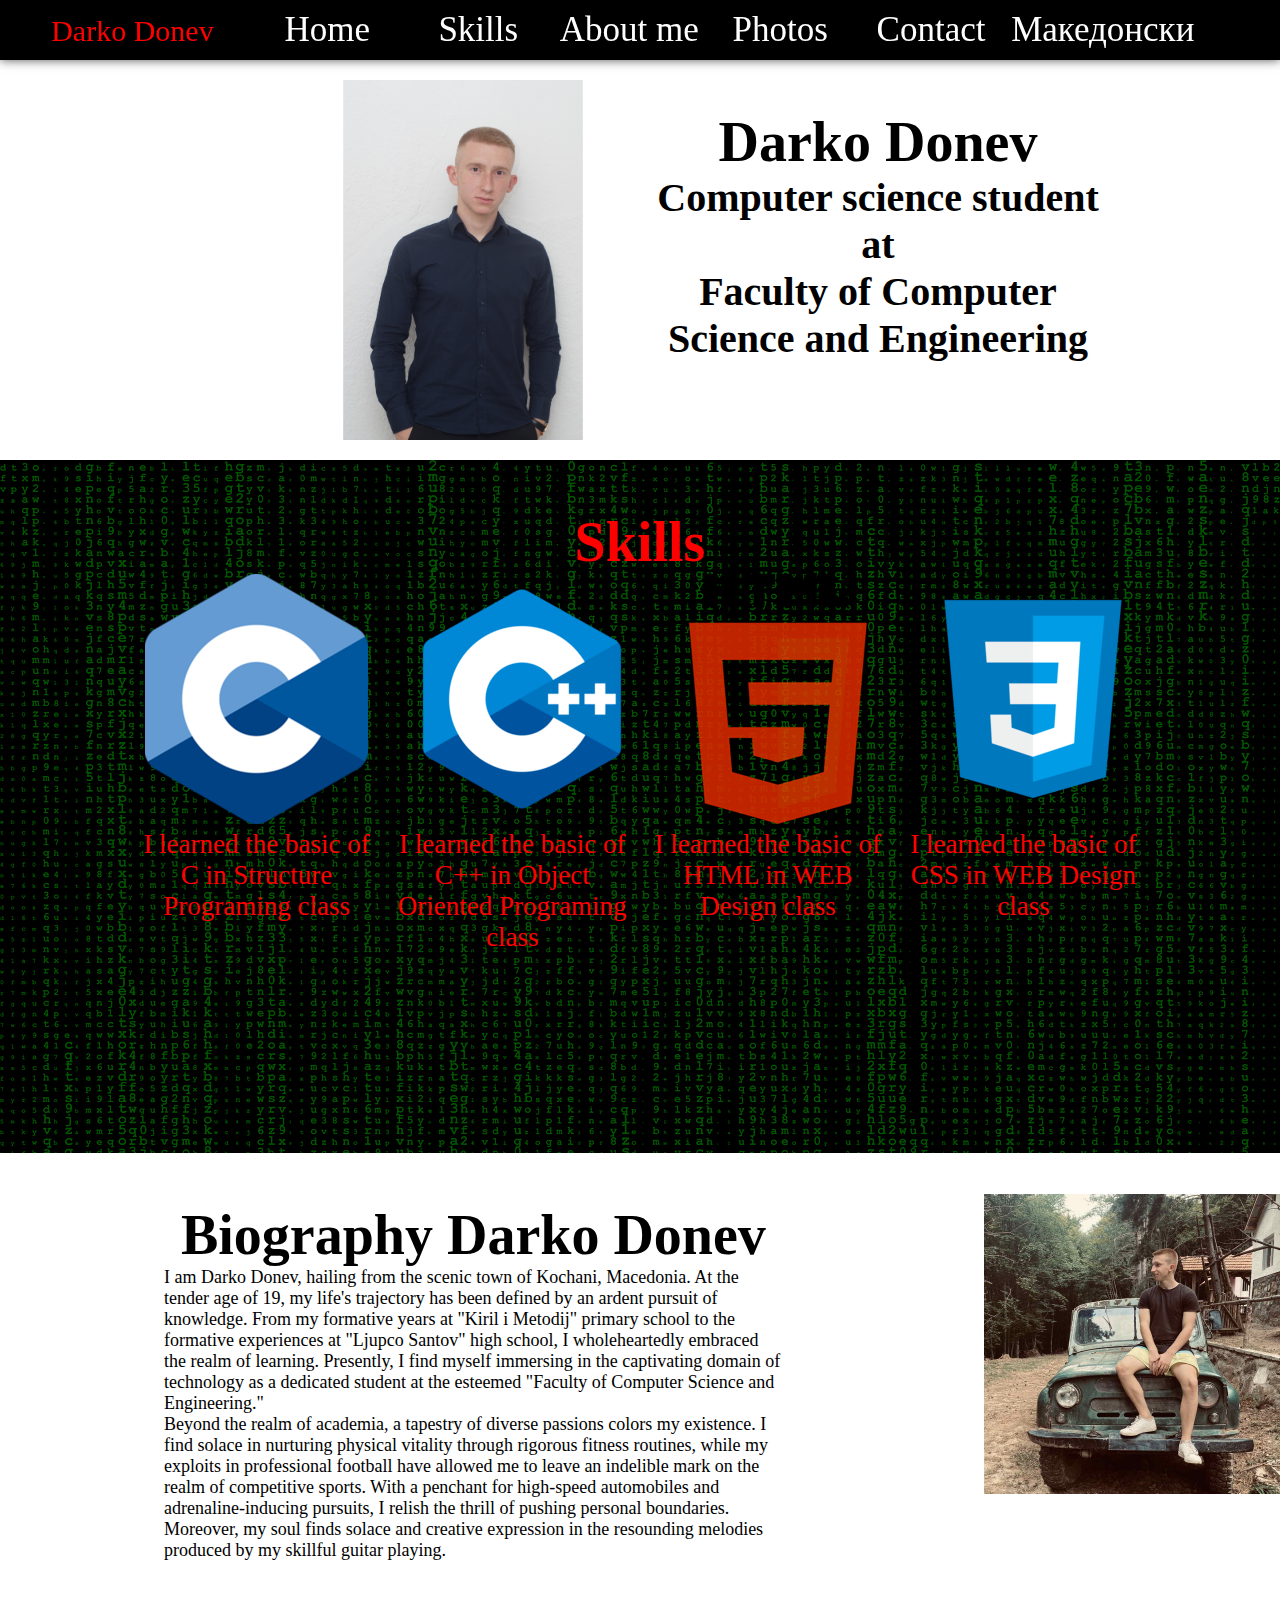
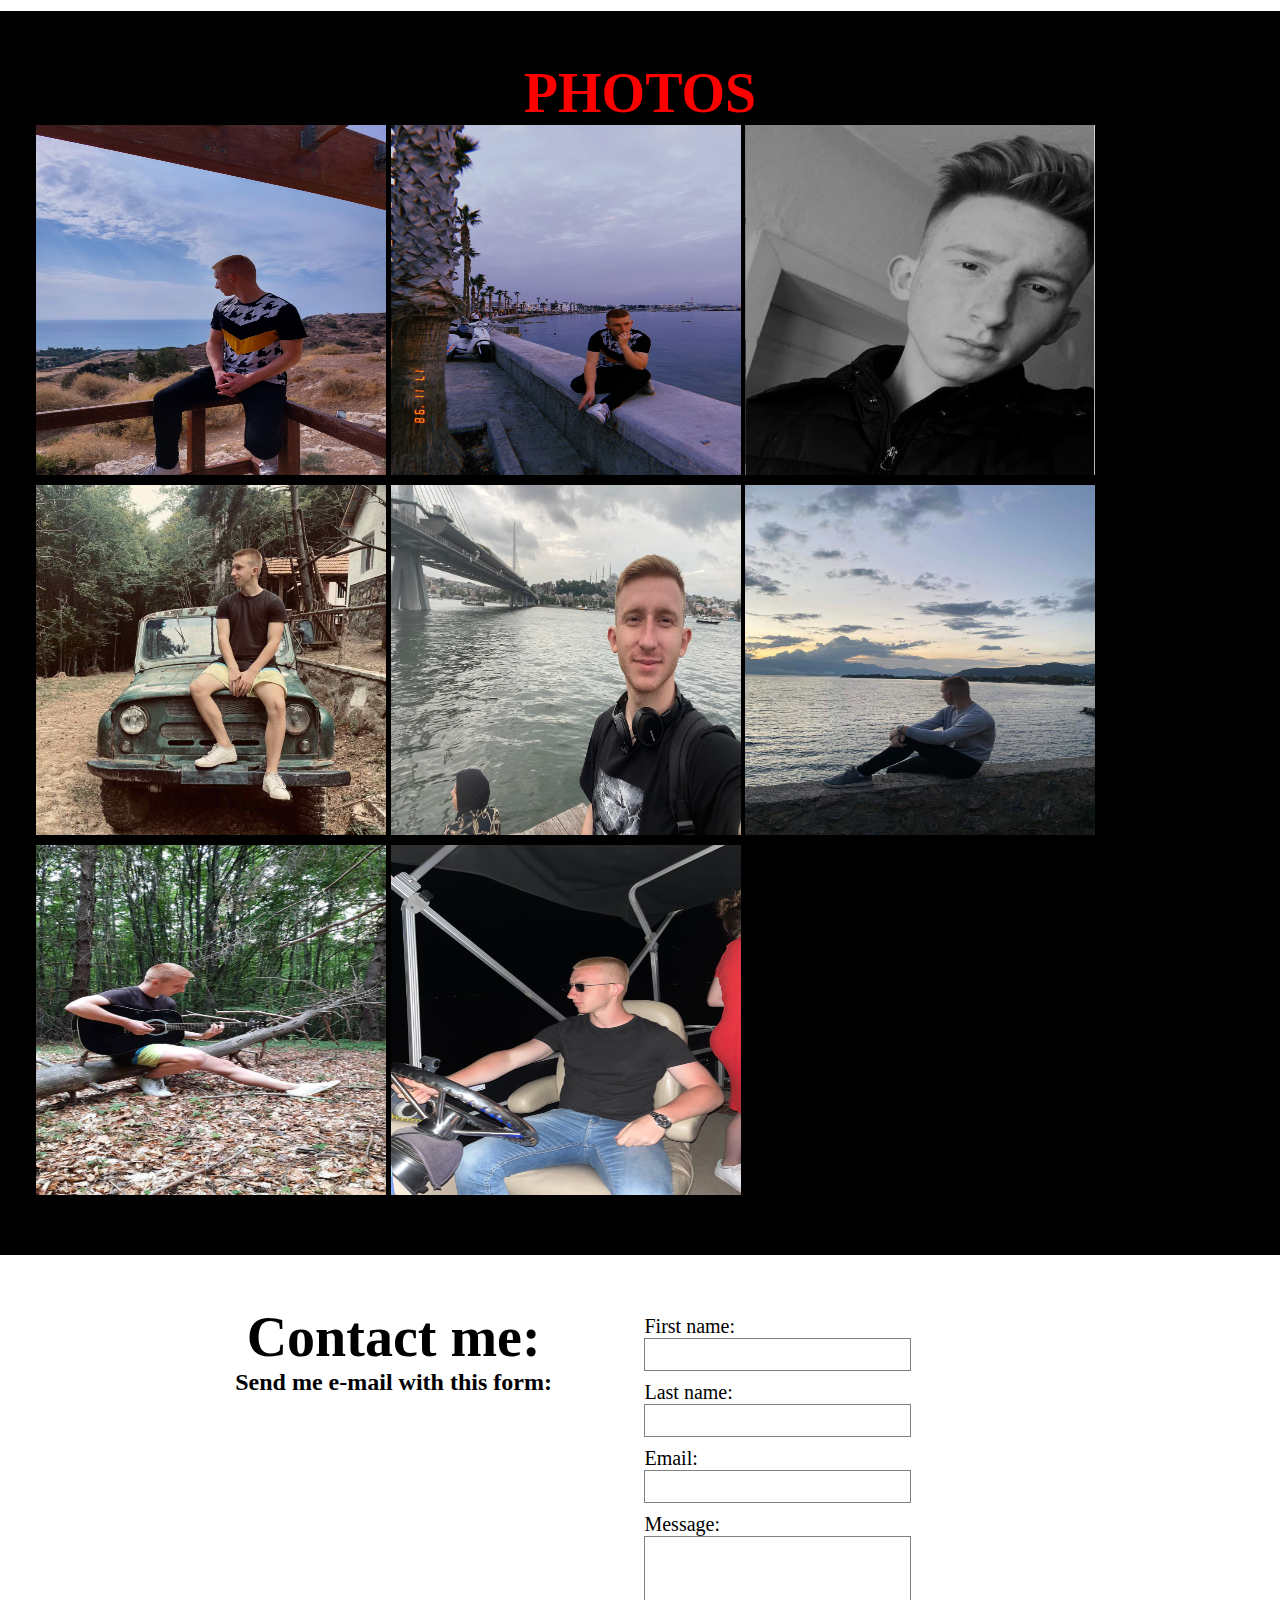
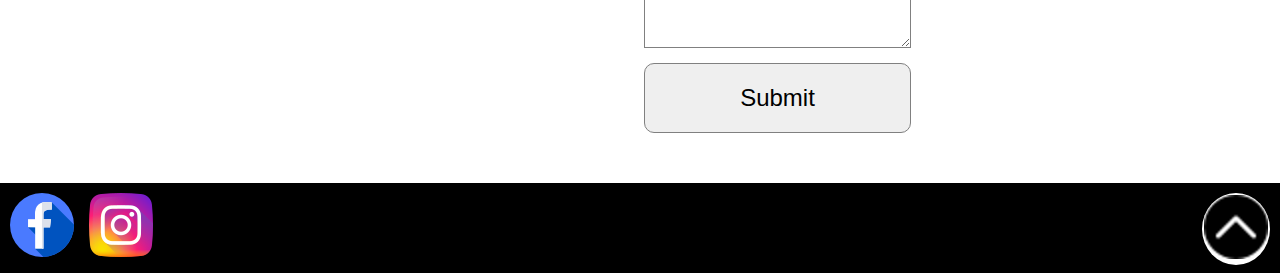
<file: Darko Donev 225118/index.html>
<!DOCTYPE html>
<html lang="en" xmlns="http://www.w3.org/1999/html">
<head>
    <meta charset="UTF-8">
    <meta name="viewport" content="width=device-width, initial-scale=1.0">
    <title>Darko Donev</title>
    <link rel="stylesheet" href="style.css">
</head>
<body id="top">
<nav id="nav" class="black">

    <div id="ime">
        <p id="ime-nav">Darko Donev</p>
    </div>
    <div class="nav">
        <ul >
            <li class="nav-item">
                <a class="nav-link " href="#section1" data-target="#section1"><span>Home</span></a>
            </li>
            <li class="nav-item">
                <a class="nav-link " href="#section2"><span>Skills</span></a>
            </li>
            <li class="nav-item">
                <a class="nav-link " href="#section3"><span>About me</span></a>
            </li>
            <li class="nav-item">
                <a class="nav-link " href="#section4"><span>Photos</span></a>
            </li>
            <li class="nav-item">
                <a class="nav-link" href="#section5"><span>Contact</span></a>
            </li>
            <li class="nav-item">
                <a class="nav-item" href="MkdPage.html" data-target="/mk/">
                    <span>Македонски</span>
                </a>
            </li>
        </ul>
    </div>
    <div id="pomalo1101">
        <a  href="MkdPage.html" data-target="/mk/">
            <span>Македонски</span>
        </a>
    </div>
</nav>
<div id="bo">
    <section ID="section1" class="white">
        <div id="main">
            <img src="Images/viber_image_2023-06-15_19-21-55-132.jpg">
        </div>
        <div id="s1div">

            <h1>Darko Donev</h1>
            <h2>Computer science student</h2>
            <h2>at</h2>
            <h2><a href="https://finki.ukim.mk/">Faculty of Computer Science and Engineering</a></h2>
        </div>


    </section>
    <section ID="section2" class="black">
        <h1>Skills</h1>
        <div id="programing-leanguages">
            <div>
                <img src="Images/CLOGO.png">
                <p id="cpp-p"> I learned the basic of C in Structure Programing class</p>
            </div>
            <div>
                <img src="Images/CPP.png">
                <p id="c-p">I learned the basic of C++ in Object Oriented Programing class</p>
            </div>
            <div>
                <img src="Images/HTML.png">
                <p id="html-p">I learned the basic of HTML in WEB Design class</p>
            </div>
            <div>
                <img src="Images/css.png">
                <p id="css-p">I learned the basic of CSS in WEB Design class</p>
            </div>

        </div>
    </section>
    <section ID="section3" class="white">
        <div id="biografija">
            <h1>
                Biography Darko Donev
            </h1>
            <p> I am Darko Donev, hailing from the scenic town of Kochani, Macedonia. At the tender age of 19, my life's trajectory has been defined by an ardent pursuit of knowledge. From my formative years at "Kiril i Metodij" primary school to the formative experiences at "Ljupco Santov" high school, I wholeheartedly embraced the realm of learning. Presently, I find myself immersing in the captivating domain of technology as a dedicated student at the esteemed "Faculty of Computer Science and Engineering."
                <br>
                Beyond the realm of academia, a tapestry of diverse passions colors my existence. I find solace in nurturing physical vitality through rigorous fitness routines, while my exploits in professional football have allowed me to leave an indelible mark on the realm of competitive sports. With a penchant for high-speed automobiles and adrenaline-inducing pursuits, I relish the thrill of pushing personal boundaries. Moreover, my soul finds solace and creative expression in the resounding melodies produced by my skillful guitar playing.
                <br>
        </div>
        <div id="red">
            <img src="Images/viber_image_2023-06-15_19-25-11-618.jpg">
        </div>
    </section>
    <section ID="section4" class="black">
        <h1>PHOTOS</h1>
        <div id="sliki">
            <div class="sliki-div">
                <div class="sliki-item">
                    <img src="./Images/1.jpg">
                </div>
            </div>
            <div class="sliki-div">
                <div class="sliki-item">
                    <img src="./Images/2.jpg">
                </div>
            </div>
            <div class="sliki-div">
                <div class="sliki-item">
                    <img src="./Images/3.jpg">
                </div>
            </div>
            <div class="sliki-div">
                <div class="sliki-item">
                    <img src="./Images/viber_image_2023-06-15_19-25-11-618.jpg">
                </div>
            </div>
            <div class="sliki-div">
                <div class="sliki-item">
                    <img src="./Images/5.jpg">
                </div>
            </div>
            <div class="sliki-div">
                <div class="sliki-item">
                    <img src="./Images/6.jpg">
                </div>
            </div>
            <div class="sliki-div">
                <div class="sliki-item">
                    <img src="./Images/7.jpg">
                </div>
            </div>
            <div class="sliki-div">
                <div class="sliki-item">
                    <img src="./Images/8.jpg">
                </div>
            </div>
        </div>
    </section>
    <section ID="section5" class="white">
        <div id="contact">
            <div id="socijalni_mrezi">
                <h1>Contact me:</h1>
                <h3> Send me e-mail with this form:</h3>
            </div>
            <div id="forma">
                <form action="mailto:thedarkodonev@gmial.com" method="post">
                    <div class="form-group">
                        <label for="firstname">First name:</label>
                        <input type="text" id="firstname" name="firstname">
                    </div>
                    <div class="form-group">
                        <label for="lastname">Last name:</label>
                        <input type="text" id="lastname" name="lastname">
                    </div>
                    <div class="form-group">
                        <label for="email">Email:</label>
                        <input type="email" id="email" name="email">
                    </div>
                    <div class="form-group">
                        <label for="message">Message:</label>
                        <textarea id="message" name="message" rows="5"
                                  cols="30"></textarea>
                    </div>
                    <button type="submit" >Submit</button>

                </form>
            </div>
        </div>

    </section>
    <footer>
        <a href="https://www.facebook.com/profile.php?id=100011406897761&locale=mk_MK/"><img src="./Images/Facebook.png"></a>
        <a href="https://www.instagram.com/_darkodonev_/"><img src="./Images/Insta.png"></a>
        <div ID="footer">
            <a href="#top" id="up"><img src="./Images/up.png"></a>
        </div>
    </footer>




</div>

</body>
</html>
</file>
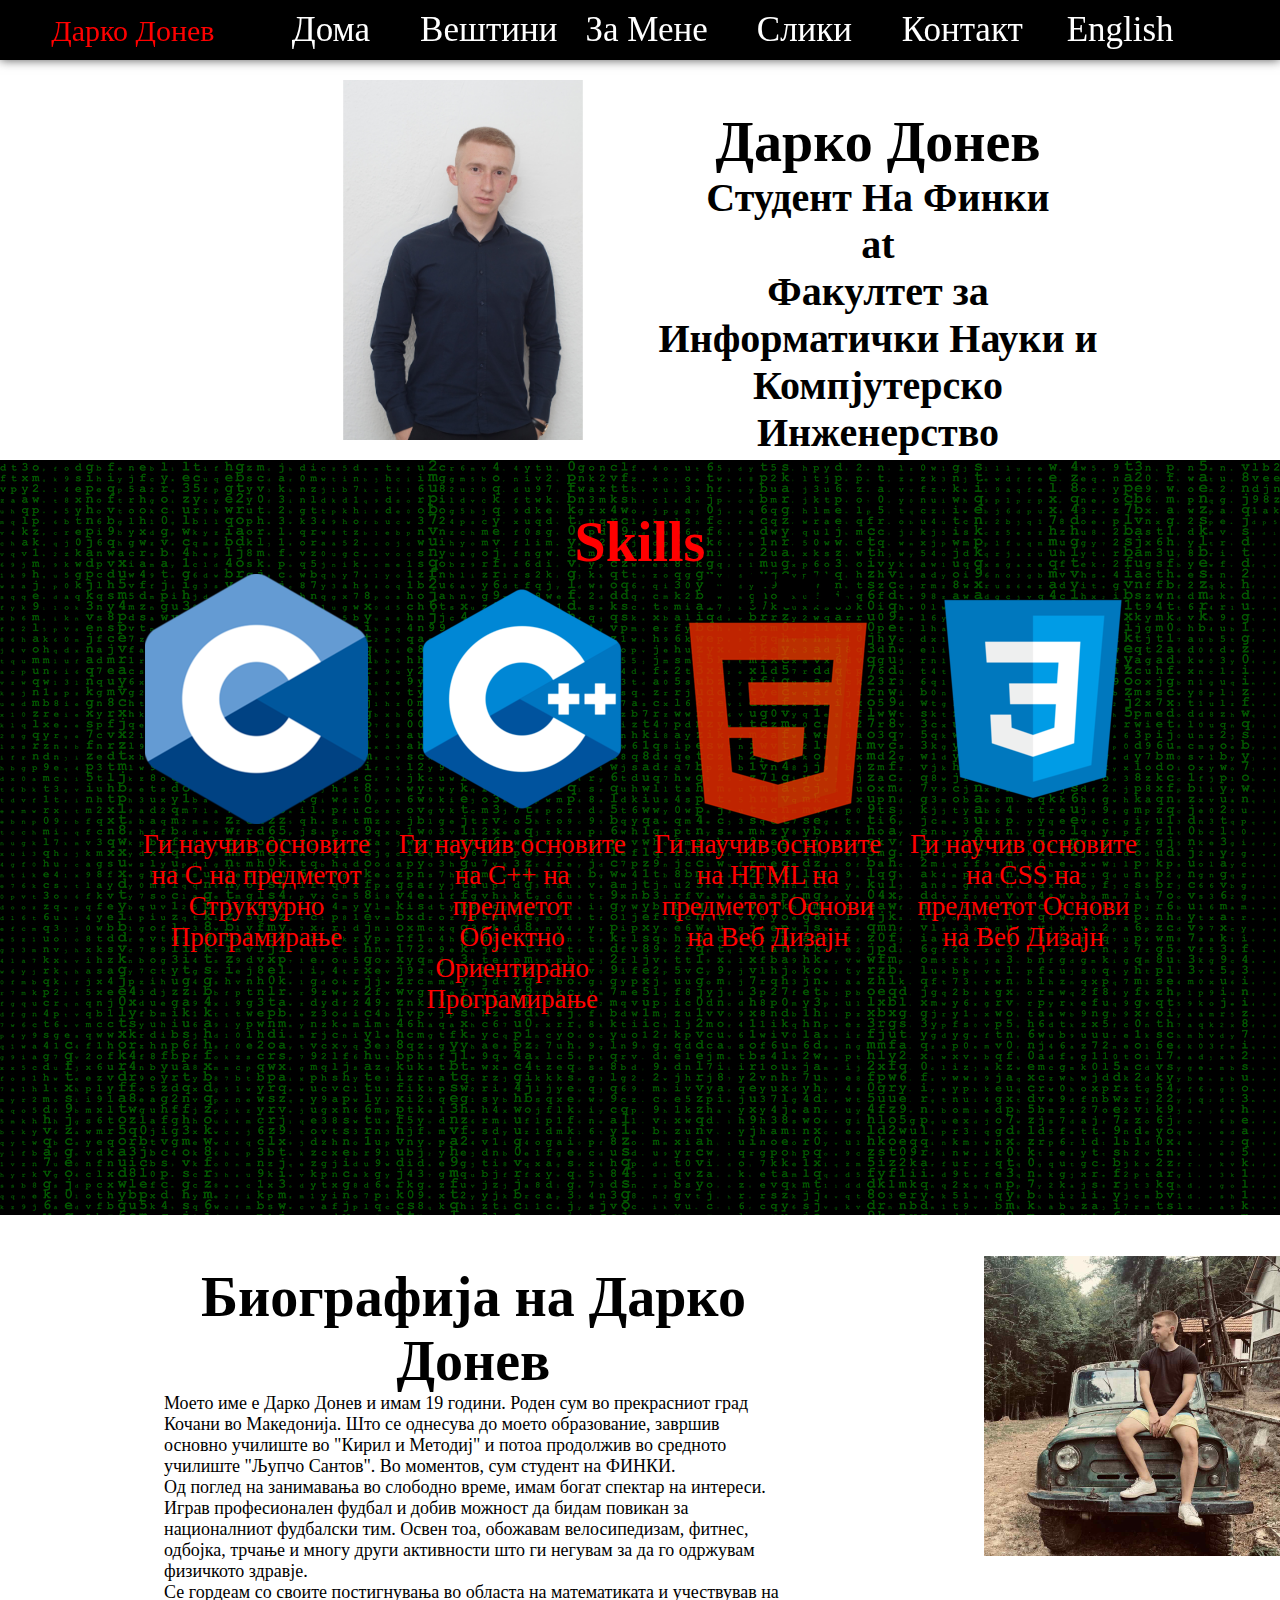
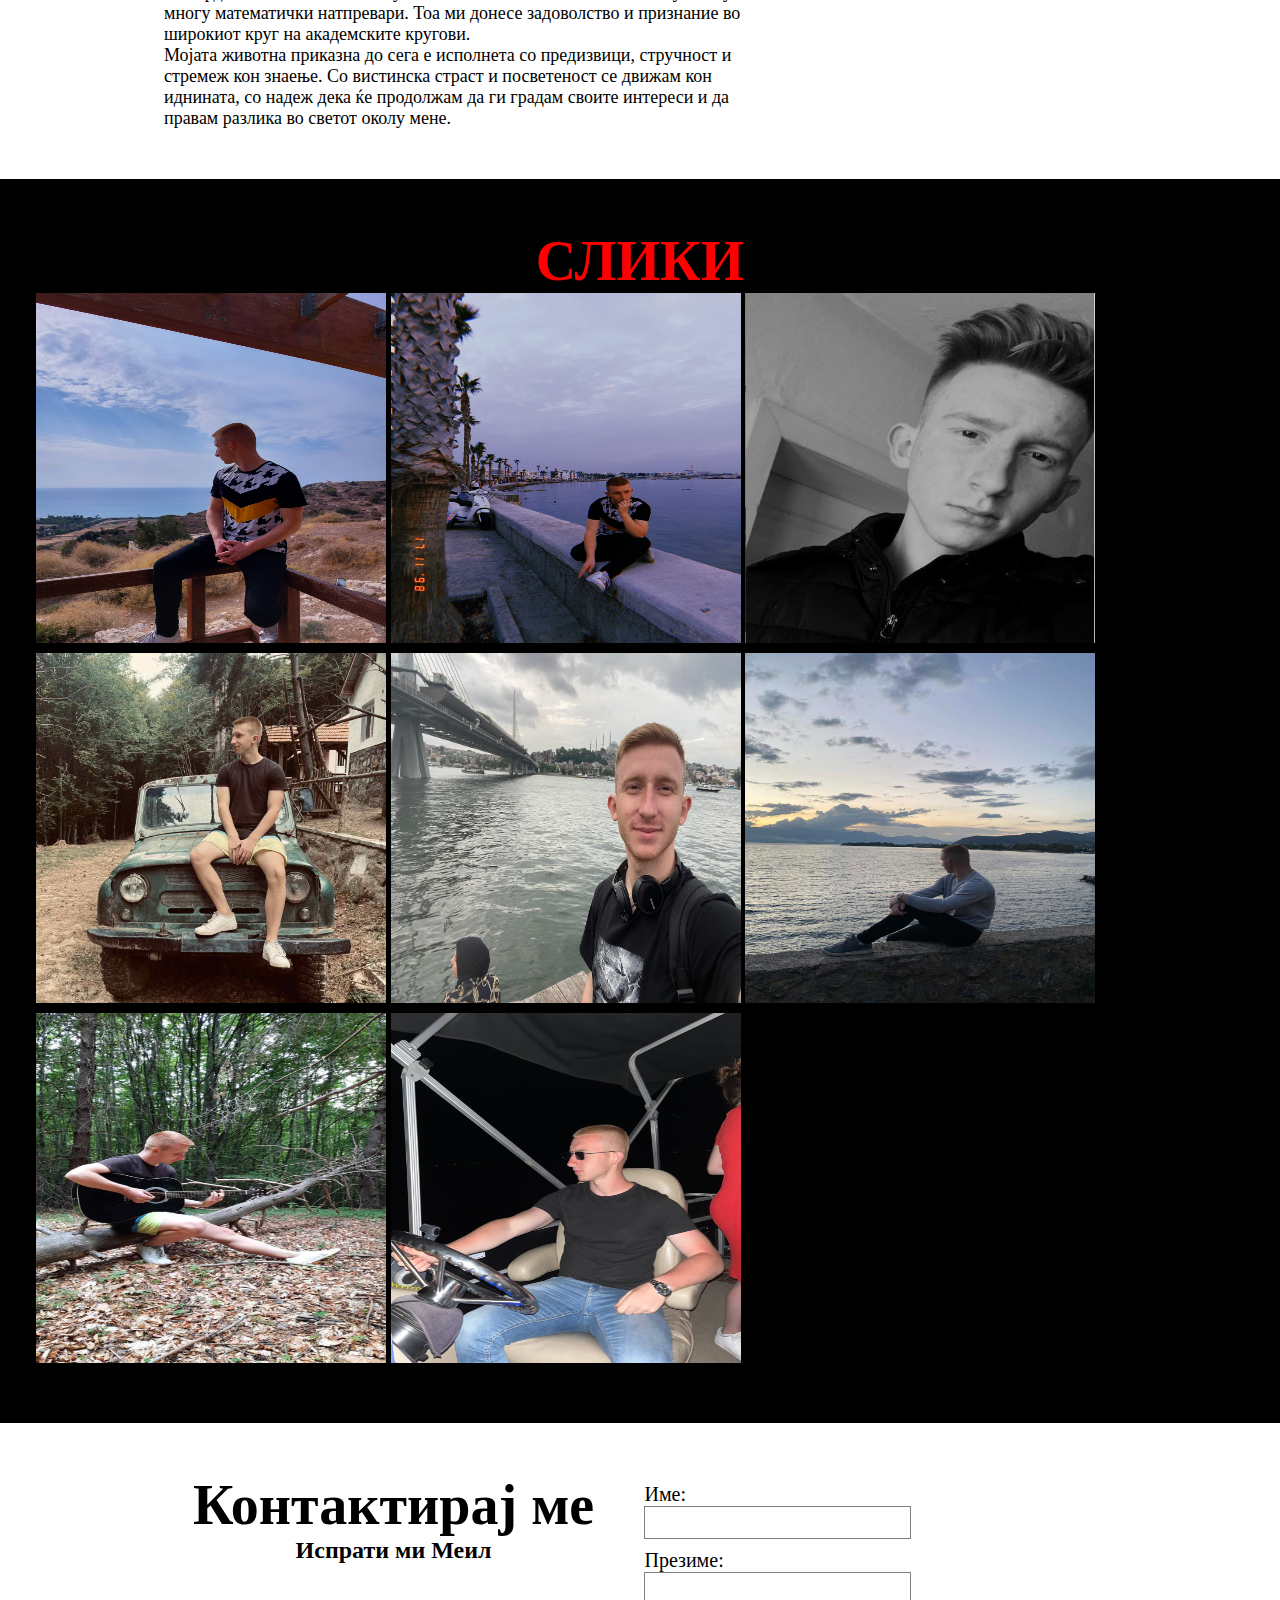
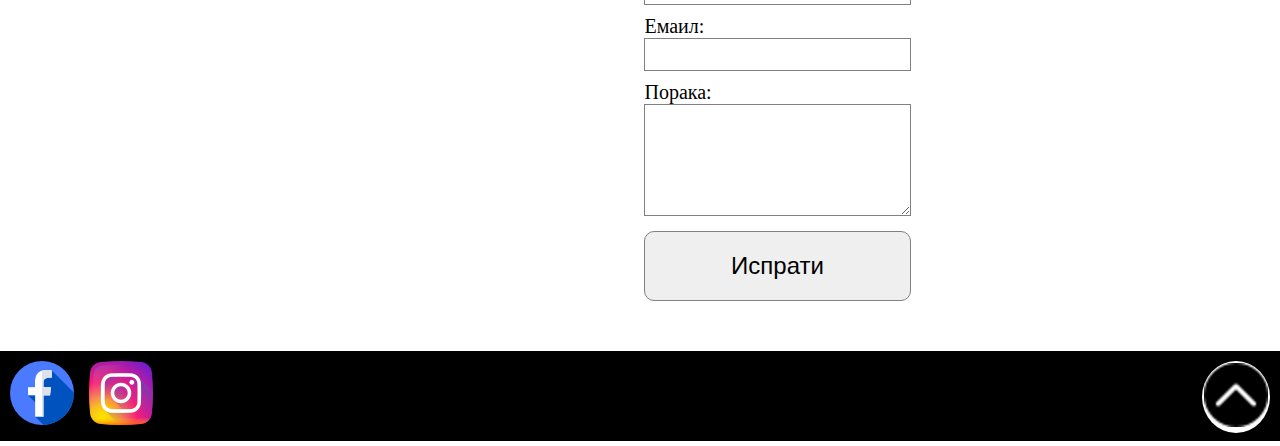
<file: Darko Donev 225118/MkdPage.html>
<!DOCTYPE html>
<html lang="en" xmlns="http://www.w3.org/1999/html">
<head>
    <meta charset="UTF-8">
    <meta name="viewport" content="width=device-width, initial-scale=1.0">
    <title>Дарко Донев</title>
    <link rel="stylesheet" href="style.css">
</head>
<body id="top">
<nav id="nav" class="black">

    <div id="ime">
        <p id="ime-nav">Дарко Донев</p>
    </div>
    <div class="nav">
        <ul >
            <li class="nav-item">
                <a class="nav-link " href="#section1" data-target="#section1"><span>Дома</span></a>
            </li>
            <li class="nav-item">
                <a class="nav-link " href="#section2"><span>Вештини</span></a>
            </li>
            <li class="nav-item">
                <a class="nav-link " href="#section3"><span>За Мене</span></a>
            </li>
            <li class="nav-item">
                <a class="nav-link " href="#section4"><span>Слики</span></a>
            </li>
            <li class="nav-item">
                <a class="nav-link" href="#section5"><span>Контакт</span></a>
            </li>
            <li class="nav-item">
                <a class="nav-item" href="index.html" data-target="/en/">
                    <span>English</span>
                </a>
            </li>
        </ul>
    </div>
    <div id="pomalo1101">
        <a  href="MkdPage.html" data-target="/mk/">
            <span>Македонски</span>
        </a>
    </div>
</nav>
<div id="bo">
    <section ID="section1" class="white">
        <div id="main">
            <img src="Images/viber_image_2023-06-15_19-21-55-132.jpg">
        </div>
        <div id="s1div">

            <h1>Дарко Донев</h1>
            <h2>Студент На Финки</h2>
            <h2>at</h2>
            <h2><a href="https://finki.ukim.mk/">Факултет за Информатички Науки и Компјутерско Инженерство</a></h2>
        </div>


    </section>
    <section ID="section2" class="black">
        <h1>Skills</h1>
        <div id="programing-leanguages">
            <div>
                <img src="Images/CLOGO.png">
                <p id="cpp-p"> Ги научив основите на C на предметот Структурно Програмирање</p>
            </div>
            <div>
                <img src="Images/CPP.png">
                <p id="c-p">Ги научив основите на C++ на предметот Објектно Ориентирано Програмирање</p>
            </div>
            <div>
                <img src="Images/HTML.png">
                <p id="html-p">Ги научив основите на HTML на предметот Основи на Веб Дизајн</p>
            </div>
            <div>
                <img src="Images/css.png">
                <p id="css-p">Ги научив основите на CSS на предметот Основи на Веб Дизајн</p>
            </div>

        </div>
    </section>
    <section ID="section3" class="white">
        <div id="biografija">
            <h1>
                Биографија на Дарко Донев
            </h1>
            <p> Моето име е Дарко Донев и имам 19 години. Роден сум во прекрасниот град Кочани во Македонија. Што се однесува до моето образование, завршив основно училиште во "Кирил и Методиј" и потоа продолжив во средното училиште "Љупчо Сантов". Во моментов, сум студент на ФИНКИ.
                <br>
                Од поглед на занимавања во слободно време, имам богат спектар на интереси. Играв професионален фудбал и добив можност да бидам повикан за националниот фудбалски тим. Освен тоа, обожавам велосипедизам, фитнес, одбојка, трчање и многу други активности што ги негувам за да го одржувам физичкото здравје.
                <br>
                Се гордеам со своите постигнувања во областа на математиката и учествував на многу математички натпревари. Тоа ми донесе задоволство и признание во широкиот круг на академските кругови.
                <br>
                Мојата животна приказна до сега е исполнета со предизвици, стручност и стремеж кон знаење. Со вистинска страст и посветеност се движам кон иднината, со надеж дека ќе продолжам да ги градам своите интереси и да правам разлика во светот околу мене.
        </div>
        <div id="red">
            <img src="Images/viber_image_2023-06-15_19-25-11-618.jpg">
        </div>
    </section>
    <section ID="section4" class="black">
        <h1>СЛИКИ</h1>
        <div id="sliki">
            <div class="sliki-div">
                <div class="sliki-item">
                    <img src="./Images/1.jpg">
                </div>
            </div>
            <div class="sliki-div">
                <div class="sliki-item">
                    <img src="./Images/2.jpg">
                </div>
            </div>
            <div class="sliki-div">
                <div class="sliki-item">
                    <img src="./Images/3.jpg">
                </div>
            </div>
            <div class="sliki-div">
                <div class="sliki-item">
                    <img src="./Images/viber_image_2023-06-15_19-25-11-618.jpg">
                </div>
            </div>
            <div class="sliki-div">
                <div class="sliki-item">
                    <img src="./Images/5.jpg">
                </div>
            </div>
            <div class="sliki-div">
                <div class="sliki-item">
                    <img src="./Images/6.jpg">
                </div>
            </div>
            <div class="sliki-div">
                <div class="sliki-item">
                    <img src="./Images/7.jpg">
                </div>
            </div>
            <div class="sliki-div">
                <div class="sliki-item">
                    <img src="./Images/8.jpg">
                </div>
            </div>
        </div>
    </section>
    <section ID="section5" class="white">
        <div id="contact">
            <div id="socijalni_mrezi">
                <h1>Контактирај ме</h1>
                <h3> Испрати ми Меил</h3>
            </div>
            <div id="forma">
                <form action="mailto:thedarkodonev@gmail.com" method="post">
                    <div class="form-group">
                        <label for="firstname">Име:</label>
                        <input type="text" id="firstname" name="firstname">
                    </div>
                    <div class="form-group">
                        <label for="lastname">Презиме:</label>
                        <input type="text" id="lastname" name="lastname">
                    </div>
                    <div class="form-group">
                        <label for="email">Емаил:</label>
                        <input type="email" id="email" name="email">
                    </div>
                    <div class="form-group">
                        <label for="message">Порака:</label>
                        <textarea id="message" name="message" rows="5"
                                  cols="30"></textarea>
                    </div>
                    <button type="submit" >Испрати</button>

                </form>
            </div>
        </div>

    </section>
    <footer>
        <a href="https://www.facebook.com/profile.php?id=100011406897761&locale=mk_MK/"><img src="./Images/Facebook.png"></a>
        <a href="https://www.instagram.com/_darkodonev_/"><img src="./Images/Insta.png"></a>
        <div ID="footer">
            <a href="#top" id="up"><img src="./Images/up.png"></a>
        </div>
    </footer>




</div>

</body>
</html>
</file>
<file: Darko Donev 225118/style.css>
*{
    margin: 0;
    padding: 0;
    border: 0;
    box-sizing: border-box;
}
#main img{
    position: absolute;
    scale: 20%;
    margin-top: -750px;
    margin-left: -300px;
    z-index: -0.5;
}
nav{
    z-index: 2;
}
#s1div{
    display: inline-block;
}
#section1{
    height: 400px;
}
h1{
    text-align: center;
    font-size: 2.5rem;
}
h2{
    text-align: center;
    font-size: 1.75rem;
}
h3{
    text-align: center;
    font-size: 1.25rem;
}
#bo{
    font-size: 1rem;
}
@media (min-width: 800px) {
    h1{
        text-align: center;
        font-size: 3.5rem;
    }
    h2{
        text-align: center;
        font-size: 2.5rem;
    }
    h3{
        text-align: center;
        font-size: 1.5rem;
    }
    #bo{
        font-size: 1.125rem;
    }
}

section{
    padding: 5em 2em;
}


.black{
    color:red;
    background-color: black;

}
.white{
    color: black;
}


section{
    padding-top: 50px;
    padding-bottom: 50px;
}
#bo{
    display: block;
    margin-top:60px;

}
#nav{
    background-color: black;

    position: fixed;
    display: block;
    top:0;
    width: 100%;
    box-shadow: 0 0 10px #555555;
}

#ime{
    display: inline-block;
    width: 15%;
    margin-left: 4%;
    font-size: 30px;

}
@media (min-width: 1101px) {
    .nav{

        display: inline-block;
        width: 74%;
    }

    .nav ul{
        display: flex;
        flex-wrap: nowrap;
        width: 100%;
    }

    .nav ul li{
        display: inline-block;
        width: 20%;
        margin-left: 1%;
        /*background-color: gray;*/
        text-align: center;
    }
    .nav ul li a{
        color: white;
        text-decoration: none;
        font-size: 35px;
        display: inline-block;
        width: 100%;
        text-align: center;
        padding-top: 10px;
        padding-bottom: 10px;
    }

    .nav-link{

        color: white;
        transition: all 0.9s linear;

    }
    .nav-link:active,.nav-link:hover{
        color: red;
    }
    #pomalo1101{
        display: none;
    }
    #pomalo1101 a{
        display: none;
    }
}
@media (max-width: 1101px) {


    .nav{
        display: none;}

    #pomalo1101{
        display: inline-block;
        float: right;
        vertical-align: center;
        padding-right: 15%;
    }
    #pomalo1101 a{
        text-decoration: none;
        color: white;
        font-size: 35px;
    }
    #ime{
        display: inline-block;
        width: 40%;
        padding-left: 15%;
    }
}
@media (max-width: 650px) {


    .nav{
        display: none;}

    #pomalo1101{
        display: inline-block;
        float: right;
        vertical-align: center;

    }
    #pomalo1101 a{
        text-decoration: none;
        color: white;
        font-size: 35px;
    }
    #ime{
        display: inline-block;


    }
}

#footer{

    color: white;
    transition: all 0.9s linear;

}
#footer:active,#footer:hover{
    color: red;
    background: red;

}





#section1{
    background-color: white;
    display: block;
    width: 100%;

}
#section1 h2 a{
    text-decoration: none;
    color: black;
}

@media (min-width: 1160px){
    #section1 {
        display: grid;
        width: 80%;
        grid-template-columns: 50% 50%;
        margin: 0 auto;
    }

}



#section2{
    display: block;
    width: 100%;
    padding-bottom: 200px;
    background-image: url("Images/matrix-5361690_1280.png");
    background-color: #555;

    background-blend-mode: multiply;
}
#programing-leanguages{
    display: grid;
    grid-template-columns: 23% 23% 23% 23%;
    justify-content: center;
    margin-left: 4%;
    margin-right: 4%;




}
#programing-leanguages div{
    display: inline-block;
    width: 90%;
    margin-left: 5%;
    margin-right: 5%;
}
#programing-leanguages div p{
    font-size: 1.5em;
}
@media (max-width: 1080px){
    #programing-leanguages{
        display: grid;
        grid-template-columns: 46% 46%;
        justify-content: center;
        margin-left: 4%;
        margin-right: 4%;
    }}
@media (max-width: 550px){
    #programing-leanguages{
        display: grid;
        grid-template-columns: 92%;
        justify-content: center;
        margin-left: 4%;
        margin-right: 4%;
    }}



#section3{
    background-color: white;
    display: block;
    width: 100%;
    min-height: 400px;
}
#red{
    margin: 1px;
}
#red img{
    scale: 25%;
    position: absolute;
    margin-top: -460px;
    margin-left: -250px;
}
@media (min-width: 1160px){
    #section3{
        display: grid;
        width: 80%;
        grid-template-columns: 65% 35%;
        margin: 0 auto;
    }

}

#section4{
    background-color: black;
    display: block;
    width: 100%;


}
#sliki{

}
.sliki-div{
    display: inline-block;
    overflow: hidden;
    background: black;
}
.sliki-item{
    display: inline-block;
    transition: transform 750ms cubic-bezier(.5,0,.5,1),
    opacity 250ms linear;

}
.sliki-item img{
    width: 350px;
    height: 350px;
}
.sliki-item:hover{
    transform: scale(1.2);
    opacity: 0.75;
}

#section5{
    background-color: white;
    display: block;
    width: 100%;
    padding-left: 15%;
    padding-right: 15%;

}
#contact{
    display: grid;
    grid-template-columns: 45% 55%;


}
#socijalni_mrezi{
    display: inline-block;
}
#forma{
    display: inline-block;
    width: 54%;
    margin-left: 10%;

}
.form-group{
    margin-top: 10px;
    font-size: 20px;
    width: 100%;
}
.form-group input,
.form-group textarea{
    width: 100%;
    padding: 5px;
    font-size: 18px;
    border: 1px solid gray;
}
textarea{
    resize: vertical;
}
button[type="submit"]{
    width: 100%;
    border: 1px solid gray;
    outline: none;
    padding: 20px;
    font-size: 24px;
    border-radius: 10px;
    cursor: pointer;
    margin-top: 10px;
    transition: 0.3s ease background-color;
}
button[type="submit"]:hover{
    background-color: lightgray;
}

footer{
    display: block;
    width: 100%;
    padding-top: 10px;
    padding-bottom: 10px;
    height: 90px;
    background-color: black;
}
#footer{

    display: inline-block;
    right: 10px;
    bottom: 10px;
    float: right;
    margin-right: 10px;
    padding: 2px 2px 1px 2px;

    border: white;
    border-radius: 100%;
    border-width: 2px;
    background-color: white;

}

#up{
    display: inline-block;
    height: 64px;
}
footer>a{
    margin-left: 10px;

}
#programing-leanguages{
    text-align: center;
}
</file>
